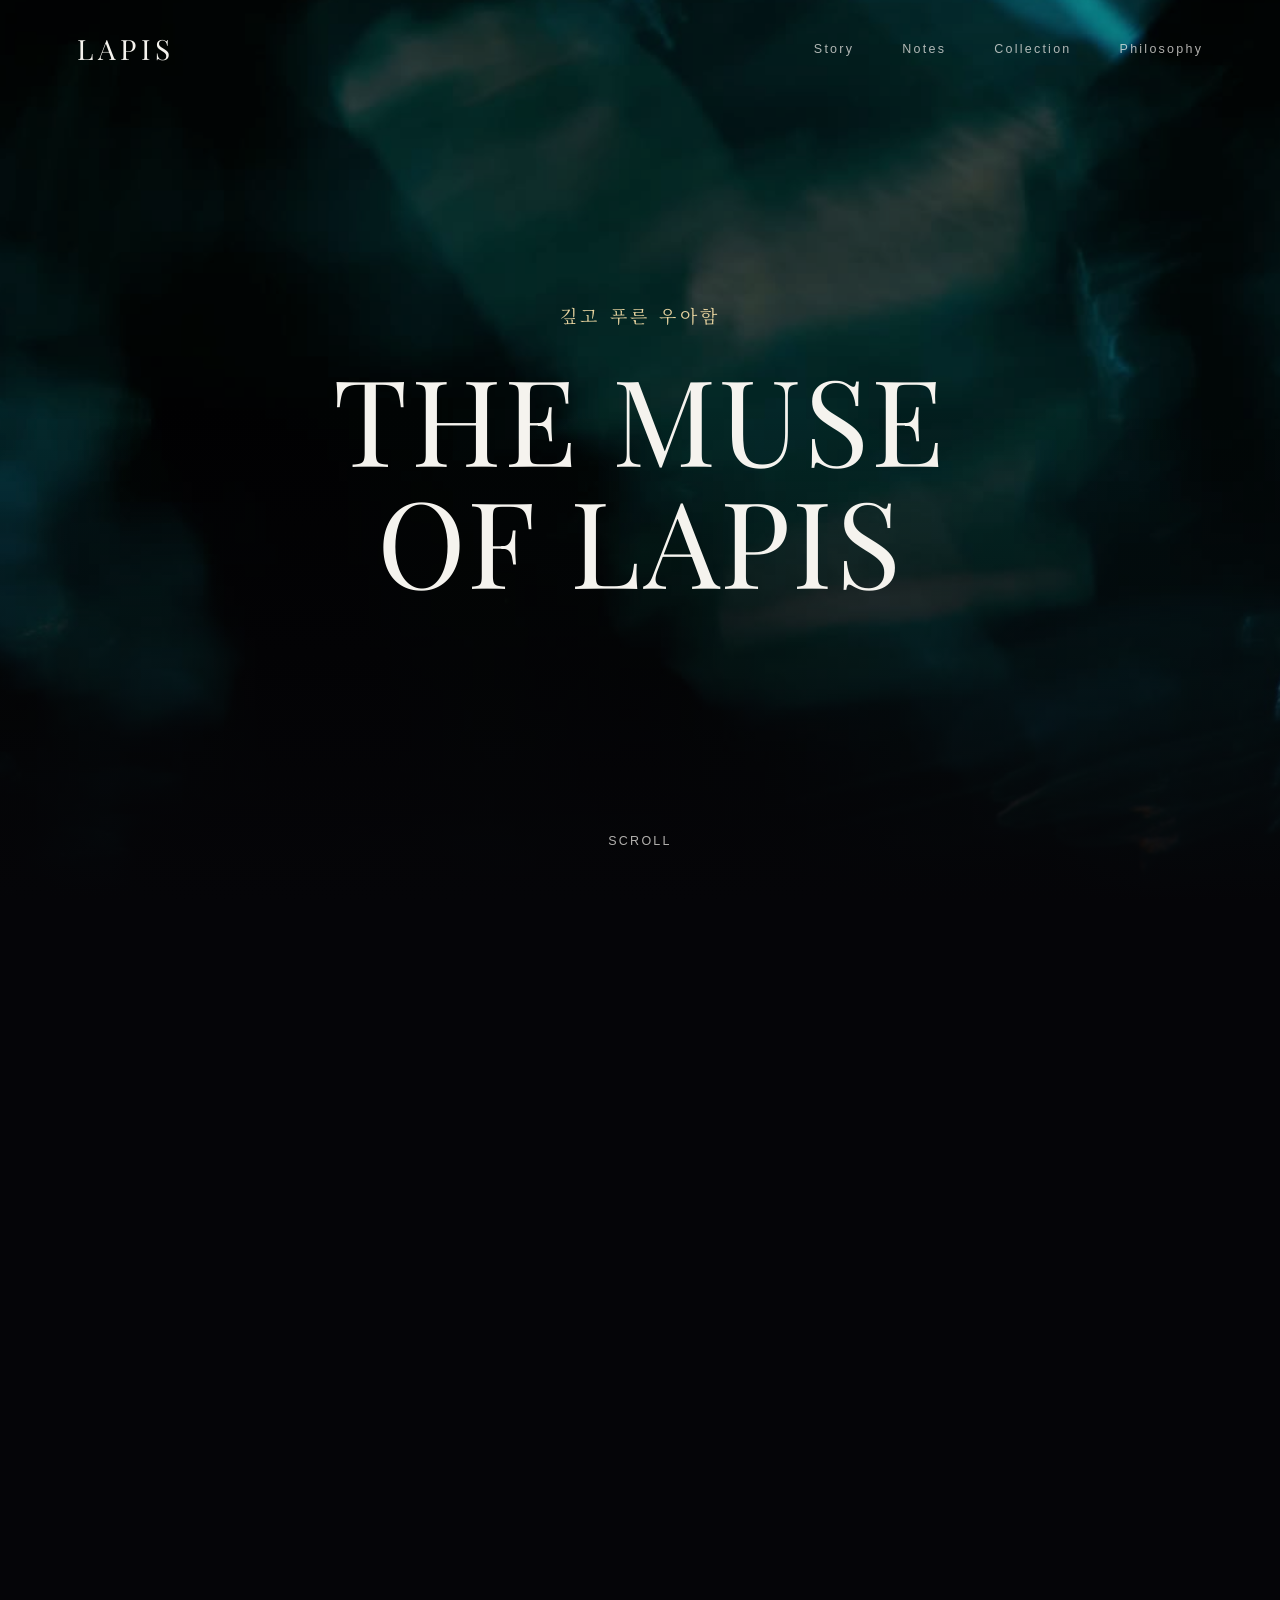
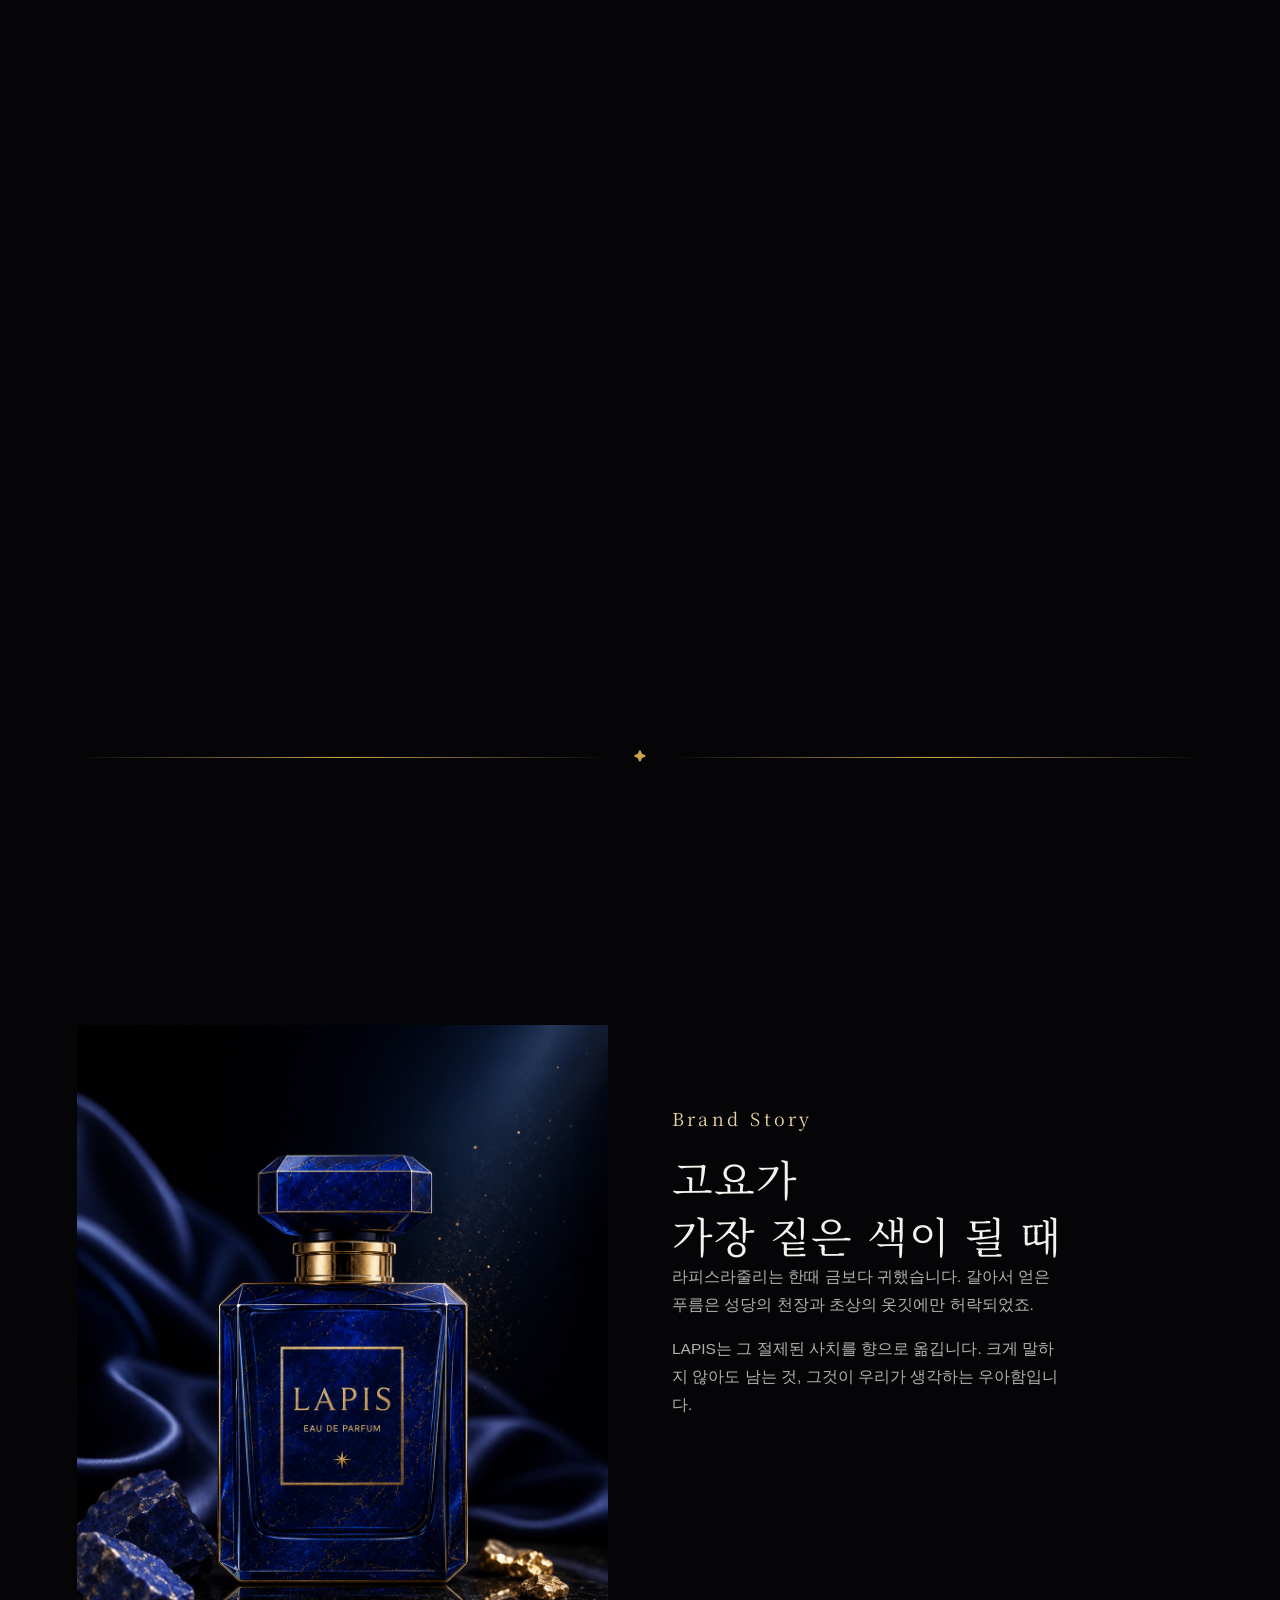
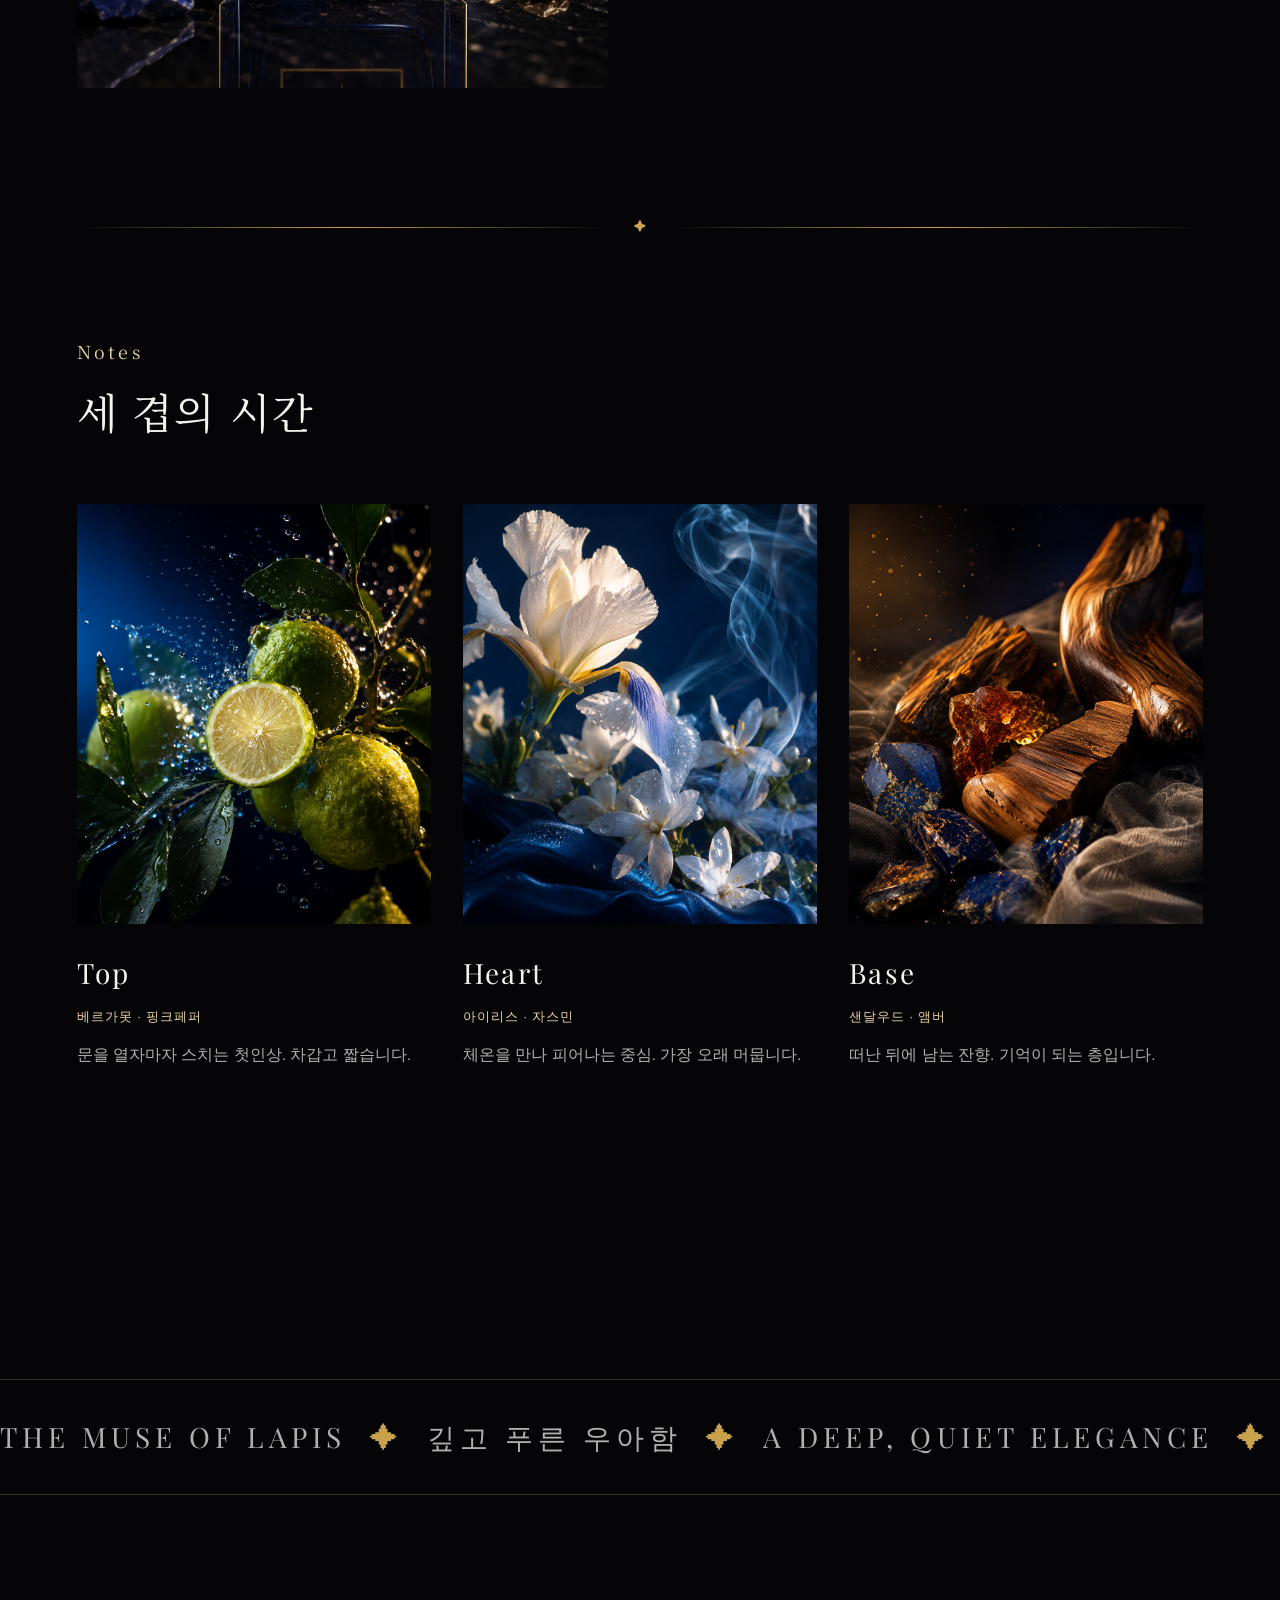
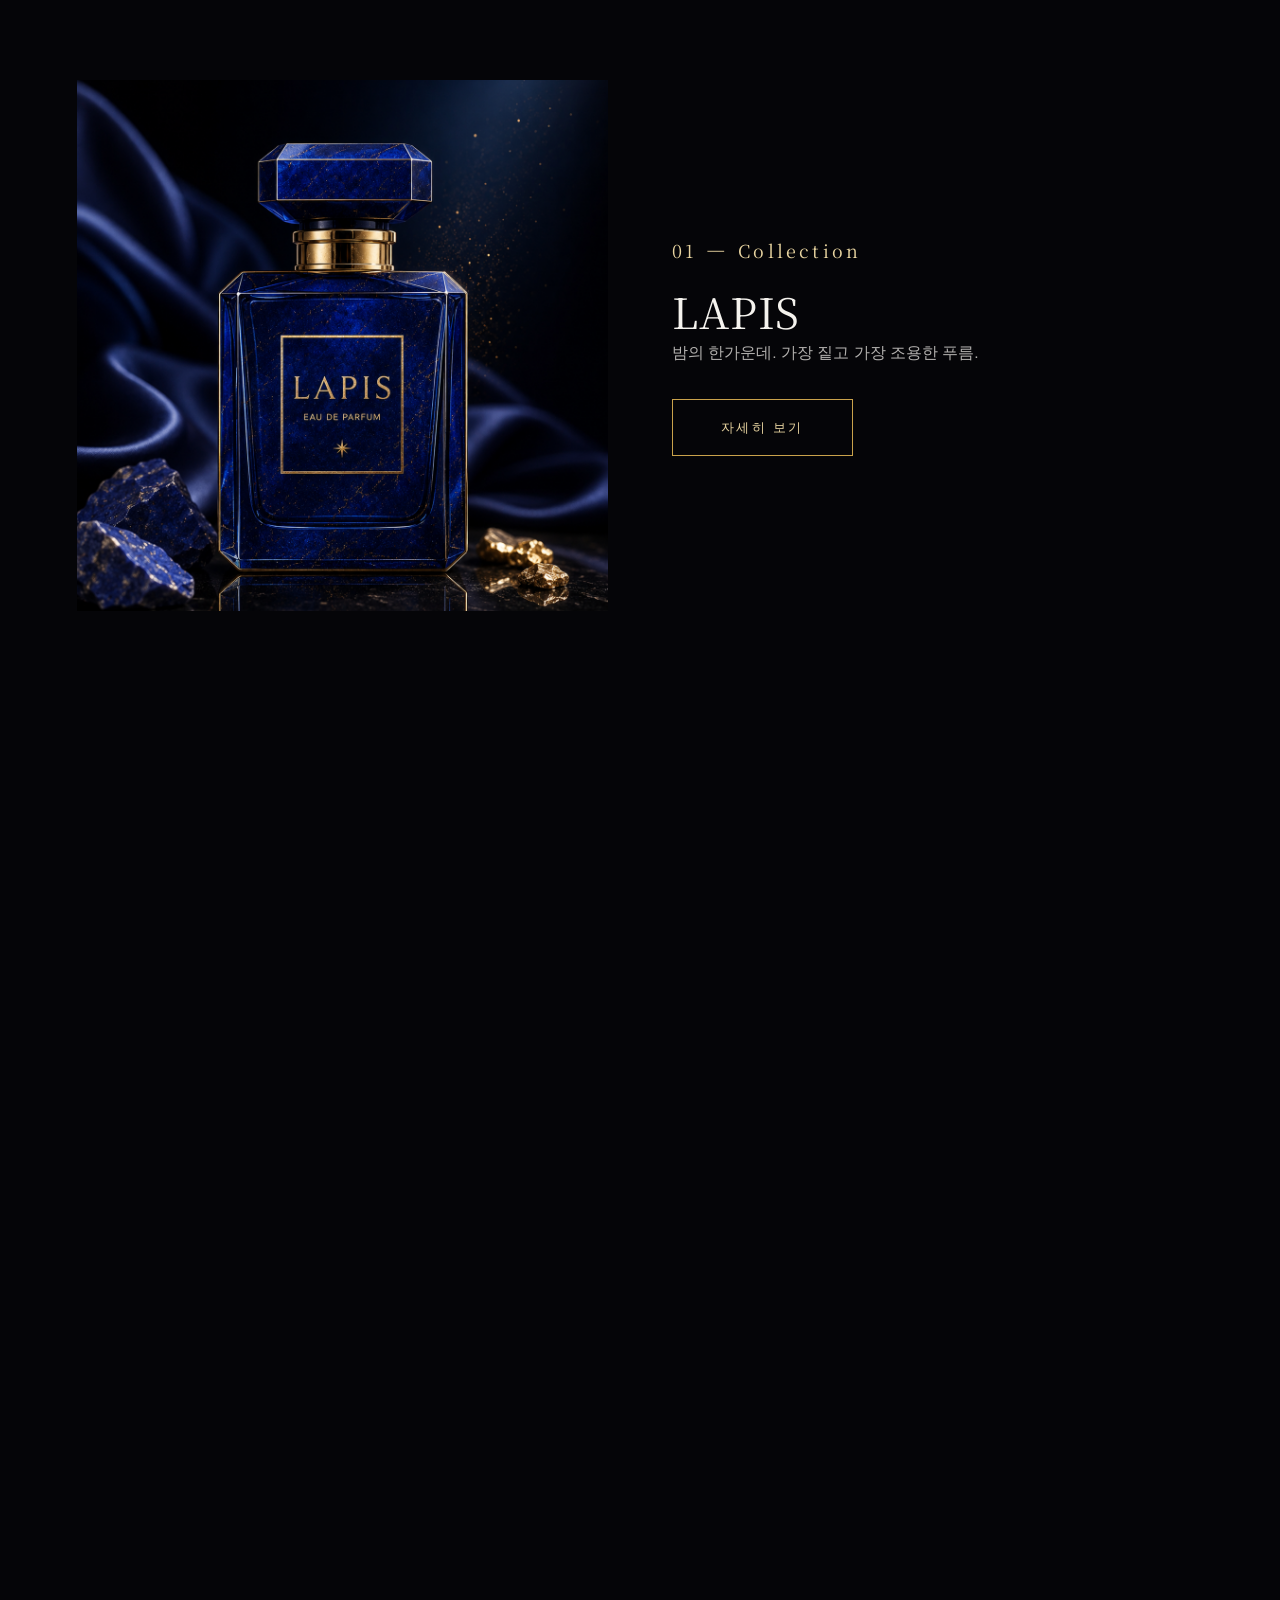
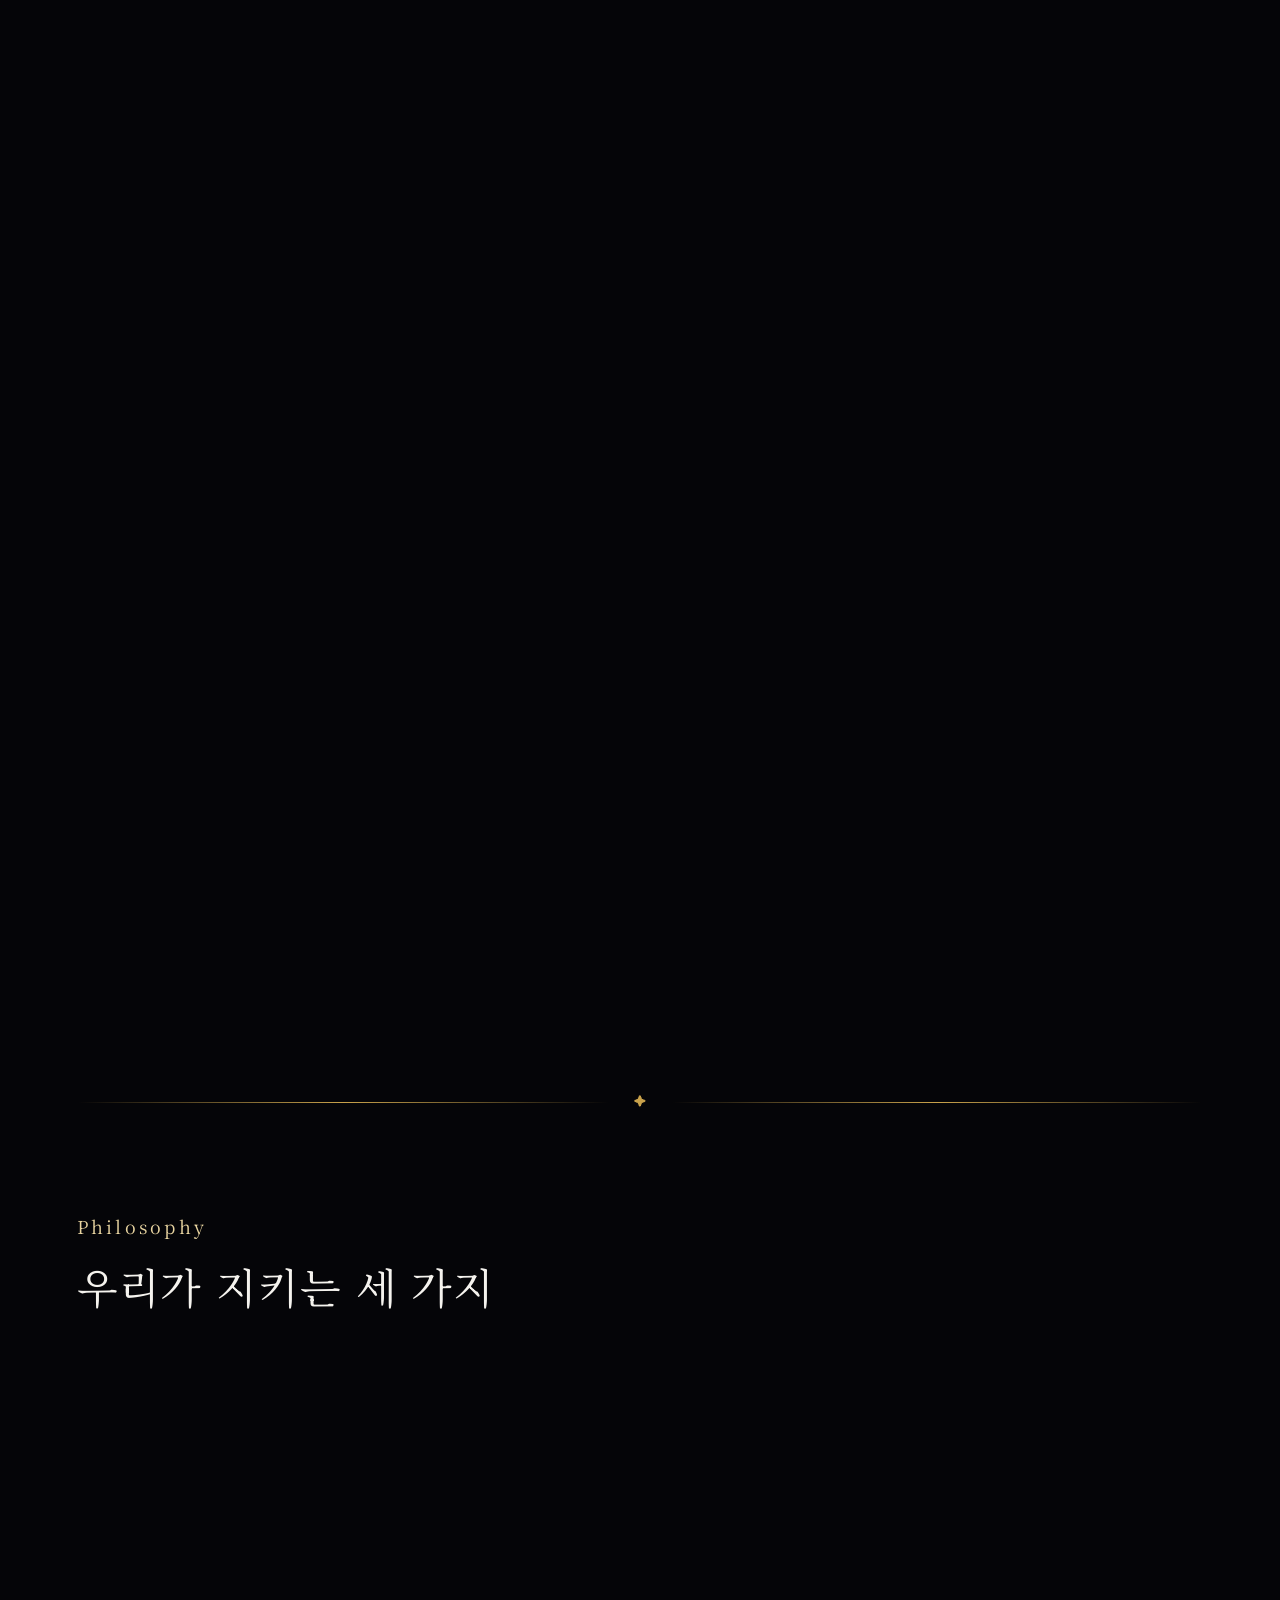
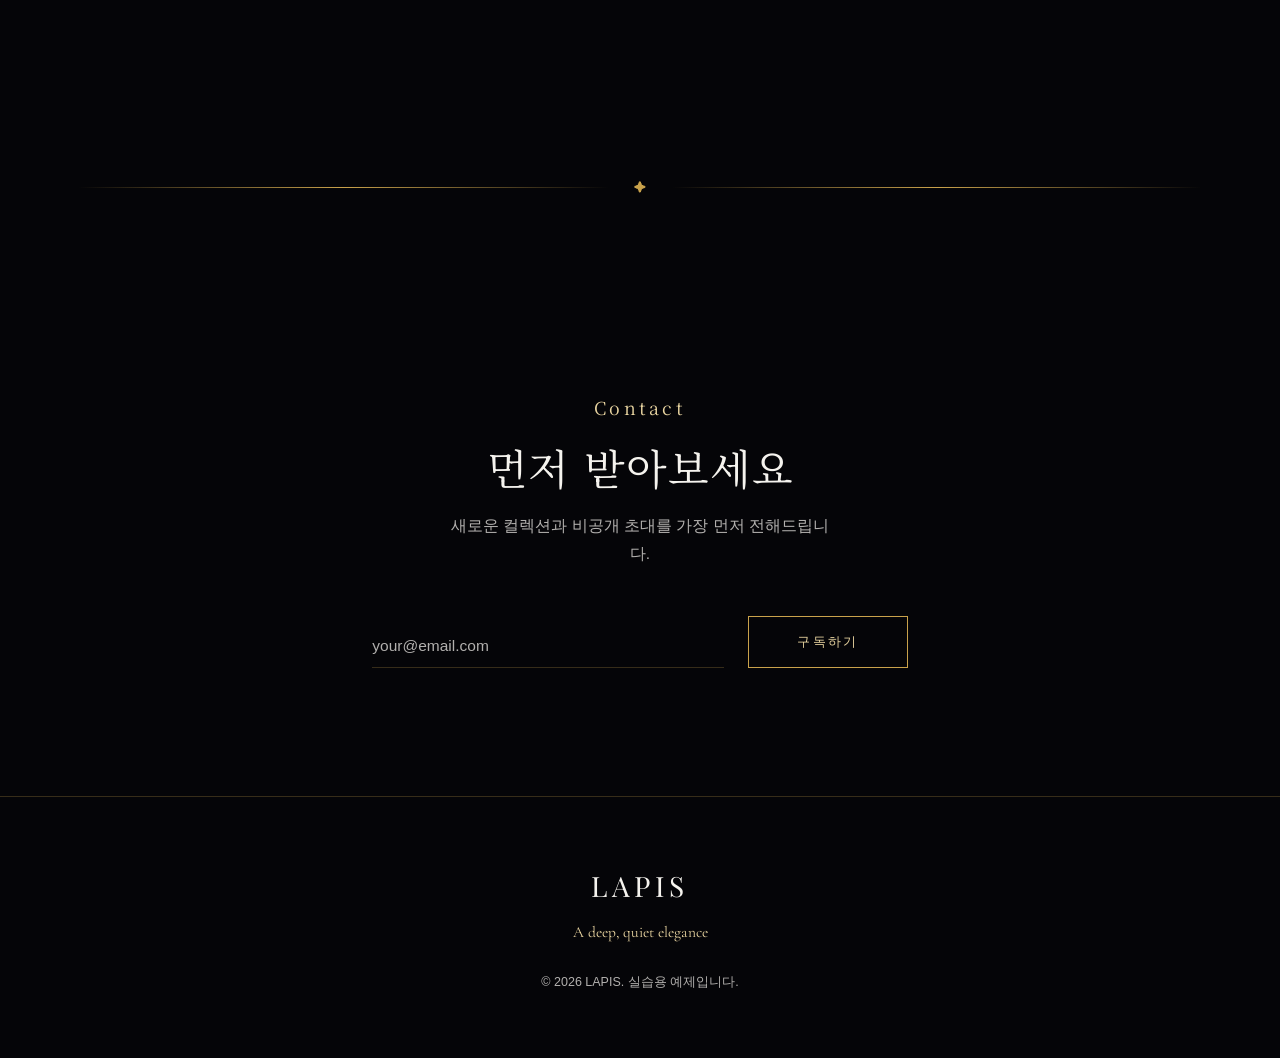
<file: week3-hero/index.html>
<!doctype html>
<html lang="ko">
<head>
<meta charset="utf-8">
<meta name="viewport" content="width=device-width, initial-scale=1">
<title>LAPIS — The Muse of Lapis</title>
<meta name="description" content="깊고 푸른 우아함. LAPIS는 조용한 럭셔리를 향으로 옮깁니다.">

<link rel="preconnect" href="https://fonts.googleapis.com">
<link rel="preconnect" href="https://fonts.gstatic.com" crossorigin>
<link rel="stylesheet" href="https://fonts.googleapis.com/css2?family=Cormorant+Garamond:wght@300;400&family=Playfair+Display:wght@400;500&family=Noto+Serif+KR:wght@300;400&display=swap">
<link rel="stylesheet" href="style.css">
</head>
<body>

<a class="skip" href="#hero">본문으로 건너뛰기</a>

<!-- ── Nav ─────────────────────────────────────────────
     투명 → 스크롤하면 solid. 820px 아래에서는 메뉴가 접힌다. -->
<header class="nav" id="nav">
  <a class="nav__mark" href="#hero">LAPIS</a>
  <nav class="nav__links" aria-label="주요 메뉴">
    <a href="#story">Story</a>
    <a href="#notes">Notes</a>
    <a href="#collection">Collection</a>
    <a href="#philosophy">Philosophy</a>
  </nav>
  <button class="nav__toggle" type="button" aria-expanded="false" aria-controls="nav-links">
    <span class="sr-only">메뉴 열기</span>
    <span class="nav__bar" aria-hidden="true"></span>
    <span class="nav__bar" aria-hidden="true"></span>
  </button>
</header>

<main>

<!-- ── Hero ────────────────────────────────────────────
     1784 방식. 바깥이 250vh(=모션 타임라인), 안쪽 stage가 sticky로 고정된다.
     JS는 --progress(0→1) 하나만 넘기고, 변형은 전부 style.css가 계산한다. -->
<section class="hero" id="hero" data-scroll-progress>
  <div class="hero__stage">

    <video class="hero__video" autoplay muted loop playsinline
           poster="assets/hero-poster.jpg">
      <source src="assets/hero-loop.mp4" type="video/mp4">
    </video>

    <div class="hero__veil" aria-hidden="true"></div>
    <div class="hero__grad" aria-hidden="true"></div>

    <div class="hero__copy">
      <p class="hero__eyebrow">깊고 푸른 우아함</p>

      <!-- 1784 방식: 타이틀을 단어로 쪼개고 좌/우를 번갈아 출발점으로 준다.
           --w 는 등장 순서, --dir 는 어느 쪽에서 들어올지(-1 왼쪽 / 1 오른쪽).

           span 이 두 겹인 이유: 바깥(.word)은 스크롤에 따라 반대쪽으로 빠져나가고,
           안쪽(.word__in)은 로드 직후 들어온다. 하나의 요소에 transform 을 둘 다
           걸 수 없어서 층을 나눴다. -->
      <h1 class="hero__title">
        <span class="word" style="--w:0; --dir:-1"><span class="word__in">THE</span></span>
        <span class="word" style="--w:1; --dir:1"><span class="word__in">MUSE</span></span><br>
        <span class="word" style="--w:2; --dir:-1"><span class="word__in">OF</span></span>
        <span class="word" style="--w:3; --dir:1"><span class="word__in">LAPIS</span></span>
      </h1>
    </div>

    <div class="hero__second">
      <p class="hero__second-line">한 방울의 푸름이<br>공기의 결을 바꿉니다.</p>
    </div>

    <p class="hero__hint" aria-hidden="true">SCROLL</p>
  </div>
</section>

<div class="divider" data-reveal><span class="divider__mark">✦</span></div>

<!-- ── Brand Story — 좌우 역방향 패럴랙스 ───────────────── -->
<section class="story" id="story" data-scroll-progress>
  <div class="story__media">
    <img src="../images/lapis-bottle.png"
         alt="어둠 속에서 푸른 빛을 머금은 유리병이 홀로 놓여 있는 정적인 장면">
  </div>
  <div class="story__text">
    <p class="eyebrow">Brand Story</p>
    <h2 class="h1">고요가<br>가장 짙은 색이 될 때</h2>
    <p class="body">
      라피스라줄리는 한때 금보다 귀했습니다. 갈아서 얻은 푸름은
      성당의 천장과 초상의 옷깃에만 허락되었죠.
    </p>
    <p class="body">
      LAPIS는 그 절제된 사치를 향으로 옮깁니다. 크게 말하지 않아도
      남는 것, 그것이 우리가 생각하는 우아함입니다.
    </p>
  </div>
</section>

<div class="divider" data-reveal><span class="divider__mark">✦</span></div>

<!-- ── Notes — 3카드 스태거 등장 ─────────────────────────── -->
<section class="notes" id="notes">
  <header class="section-head" data-reveal>
    <p class="eyebrow">Notes</p>
    <h2 class="h1">세 겹의 시간</h2>
  </header>

  <ul class="notes__grid">
    <li class="note" data-reveal="scale" style="--i:0">
      <img src="../images/note-top.png"
           alt="이슬이 맺힌 새벽 시트러스 껍질에 첫 빛이 스치는 순간">
      <h3 class="h2">Top</h3>
      <p class="note__names">베르가못 · 핑크페퍼</p>
      <p class="body">문을 열자마자 스치는 첫인상. 차갑고 짧습니다.</p>
    </li>
    <li class="note" data-reveal="scale" style="--i:1">
      <img src="../images/note-heart.png"
           alt="푸른 그늘 아래 천천히 벌어지는 아이리스 꽃잎의 부드러운 결">
      <h3 class="h2">Heart</h3>
      <p class="note__names">아이리스 · 자스민</p>
      <p class="body">체온을 만나 피어나는 중심. 가장 오래 머뭅니다.</p>
    </li>
    <li class="note" data-reveal="scale" style="--i:2">
      <img src="../images/note-base.png"
           alt="오래된 나무와 앰버가 어둠 속에서 낮게 가라앉아 있는 깊은 질감">
      <h3 class="h2">Base</h3>
      <p class="note__names">샌달우드 · 앰버</p>
      <p class="body">떠난 뒤에 남는 잔향. 기억이 되는 층입니다.</p>
    </li>
  </ul>
</section>

<div class="divider" data-reveal><span class="divider__mark">✦</span></div>

<!-- ── Rolling text — 코드잇식 앰비언트 루프 ──────────────
     등장하고 멈추는 게 아니라 계속 흐른다. 트랙을 두 벌 붙여
     -50% 까지 밀면 이음새 없이 무한 반복된다. -->
<div class="marquee" aria-hidden="true">
  <div class="marquee__track">
    <span class="marquee__set">
      THE MUSE OF LAPIS <i>✦</i> 깊고 푸른 우아함 <i>✦</i> A DEEP, QUIET ELEGANCE <i>✦</i>
    </span>
    <span class="marquee__set">
      THE MUSE OF LAPIS <i>✦</i> 깊고 푸른 우아함 <i>✦</i> A DEEP, QUIET ELEGANCE <i>✦</i>
    </span>
  </div>
</div>

<!-- ── Collection — 가로 핀 스크롤 (임팩트 구간) ──────────
     세로 스크롤이 가로 이동으로 바뀐다. 300vh 동안 트랙이 -100vw 이동. -->
<section class="collection" id="collection" data-scroll-progress>
  <div class="collection__stage">
    <div class="collection__track">

      <article class="line">
        <div class="line__media">
          <img src="../images/collection-lapis.png"
               alt="짙은 남색 유리에 금빛 각인이 스민 병이 어둠 위에 떠 있는 모습">
        </div>
        <div class="line__text">
          <p class="eyebrow">01 — Collection</p>
          <h2 class="h1">LAPIS</h2>
          <p class="body">밤의 한가운데. 가장 짙고 가장 조용한 푸름.</p>
          <a class="btn" href="#newsletter">자세히 보기</a>
        </div>
      </article>

      <article class="line">
        <div class="line__media">
          <img src="../images/collection-luna.png"
               alt="여명이 번지는 하늘 아래 푸른 장미에 둘러싸여, 드레스 자락을 펼친 크리스탈 보틀이 별빛 같은 분무를 흩뿌리는 순간">
        </div>
        <div class="line__text">
          <p class="eyebrow">02 — Collection</p>
          <h2 class="h1">LUNA</h2>
          <p class="body">새벽으로 기우는 빛. 같은 푸름의 옅은 쪽.</p>
          <a class="btn" href="#newsletter">자세히 보기</a>
        </div>
      </article>

    </div>
  </div>
</section>

<div class="divider" data-reveal><span class="divider__mark">✦</span></div>

<!-- ── Philosophy — 마스크 리빌 (아래에서 위로 열림) ──────── -->
<section class="phil" id="philosophy">
  <header class="section-head" data-reveal>
    <p class="eyebrow">Philosophy</p>
    <h2 class="h1">우리가 지키는 세 가지</h2>
  </header>

  <div class="phil__grid">
    <div class="phil__item" data-reveal style="--i:0">
      <p class="phil__num">01</p>
      <h3 class="h2">덜어내기</h3>
      <p class="body">더할 것이 없을 때가 아니라, 뺄 것이 없을 때 완성됩니다.</p>
    </div>
    <div class="phil__item" data-reveal style="--i:1">
      <p class="phil__num">02</p>
      <h3 class="h2">기다리기</h3>
      <p class="body">향은 시간을 이기지 못합니다. 그래서 시간을 설계합니다.</p>
    </div>
    <div class="phil__item" data-reveal style="--i:2">
      <p class="phil__num">03</p>
      <h3 class="h2">남기기</h3>
      <p class="body">기억되는 향은 크게 말한 적이 없습니다.</p>
    </div>
  </div>
</section>

<div class="divider" data-reveal><span class="divider__mark">✦</span></div>

<!-- ── Newsletter ──────────────────────────────────────── -->
<section class="news" id="newsletter" data-reveal>
  <p class="eyebrow">Contact</p>
  <h2 class="h1">먼저 받아보세요</h2>
  <p class="body news__lead">새로운 컬렉션과 비공개 초대를 가장 먼저 전해드립니다.</p>

  <form class="news__form" novalidate>
    <div class="field">
      <label class="sr-only" for="email">이메일 주소</label>
      <input id="email" name="email" type="email" placeholder="your@email.com" required>
      <span class="field__line" aria-hidden="true"></span>
    </div>
    <button class="btn" type="submit">구독하기</button>
  </form>
</section>

</main>

<footer class="foot">
  <p class="foot__mark">LAPIS</p>
  <p class="foot__note">A deep, quiet elegance</p>
  <p class="foot__copy">© 2026 LAPIS. 실습용 예제입니다.</p>
</footer>

<!-- OS 가 애니메이션을 끈 상태일 때만 나타난다 -->
<div class="motion-bar">
  <span>이 PC 는 애니메이션이 꺼져 있어 모션이 재생되지 않습니다.</span>
  <button type="button" id="motion-on">모션 켜서 보기</button>
</div>

<script src="motion.js"></script>
</body>
</html>
</file>
<file: week3-hero/style.css>
/* ─────────────────────────────────────────────────────────────
   LAPIS — Week 3 실습
   색·간격·타이포·이징은 전부 저장소 루트 tokens.css 에서만 온다.
   여기서 hex 색이나 px 글자크기를 새로 만들지 않는다. (CLAUDE.md 하드룰 1)
   ───────────────────────────────────────────────────────────── */
@import url("../tokens.css");

*, *::before, *::after { box-sizing: border-box; }

body {
  margin: 0;
  background: var(--bg-primary);
  color: var(--text-primary);
  font-family: var(--font-sans-kr);
  font-size: var(--text-body);
  line-height: 1.8;
  -webkit-font-smoothing: antialiased;
}

img, video { display: block; max-width: 100%; }
h1, h2, h3, p, figure { margin: 0; }
ul { margin: 0; padding: 0; list-style: none; }
a { color: inherit; text-decoration: none; }

:focus-visible { outline: 2px solid var(--state-focus-ring); outline-offset: 3px; }

.sr-only {
  position: absolute; width: 1px; height: 1px;
  padding: 0; margin: -1px; overflow: hidden;
  clip-path: inset(50%); white-space: nowrap;
}
.skip {
  position: absolute; left: var(--space-4); top: calc(var(--space-4) * -4);
  z-index: 100; padding: var(--space-3) var(--space-5);
  background: var(--bg-inverse); color: var(--text-inverse);
  transition: top var(--duration-fast) var(--ease-out);
}
.skip:focus { top: var(--space-4); }

/* ── 공통 타이포 ───────────────────────────────────────── */
.eyebrow {
  font-family: var(--font-serif-kr);
  font-size: var(--text-eyebrow);
  letter-spacing: var(--tracking-wide);
  color: var(--text-accent);
  margin-bottom: var(--space-4);
}
.h1 {
  font-family: var(--font-serif-kr);
  font-size: var(--text-h1);
  font-weight: 400;
  line-height: 1.35;
  letter-spacing: var(--tracking-tight);
}
.h2 {
  font-family: var(--font-serif-en);
  font-size: var(--text-h2);
  font-weight: 400;
  letter-spacing: var(--tracking-base);
}
.body { color: var(--text-secondary); max-width: 46ch; }
.body + .body { margin-top: var(--space-4); }

/* 아웃라인 CTA — 호버 시 반전. 처음부터 채워진 버튼은 쓰지 않는다. (하드룰 5) */
.btn {
  display: inline-block;
  margin-top: var(--space-6);
  padding: var(--space-4) var(--space-7);
  border: 1px solid var(--border-active);
  color: var(--text-accent);
  font-size: var(--text-button);
  letter-spacing: var(--tracking-button);
  background: transparent;
  cursor: pointer;
  transition: background var(--duration-base) var(--ease-out),
              color var(--duration-base) var(--ease-out);
}
.btn:hover, .btn:focus-visible {
  background: var(--bg-inverse);
  color: var(--text-inverse);
}

/* ── Nav ──────────────────────────────────────────────── */
.nav {
  position: fixed; inset: 0 0 auto 0; z-index: 50;
  display: flex; align-items: center; justify-content: space-between;
  padding: var(--space-5) var(--margin-desktop);
  transition: background var(--duration-base) var(--ease-out),
              padding var(--duration-base) var(--ease-out);
}
.nav.is-solid {
  background: var(--bg-secondary);
  padding-block: var(--space-3);
  border-bottom: 1px solid var(--border-hairline);
}
.nav__mark {
  font-family: var(--font-serif-en);
  font-size: var(--text-h2);
  letter-spacing: var(--tracking-wide);
}
.nav__links { display: flex; gap: var(--space-7); }
.nav__links a {
  font-size: var(--text-caption);
  letter-spacing: var(--tracking-wide);
  color: var(--text-secondary);
  transition: color var(--duration-fast) var(--ease-out);
}
.nav__links a:hover { color: var(--text-accent); }

.nav__toggle {
  display: none;
  flex-direction: column; gap: var(--space-1);
  padding: var(--space-2);
  background: none; border: 0; cursor: pointer;
}
.nav__bar { width: var(--icon-md); height: var(--icon-stroke); background: var(--text-primary); }

/* ── Hero ─────────────────────────────────────────────────
   .hero 의 높이가 곧 모션 길이다. --progress 는 motion.js 가 매 프레임 넣는다.
   --p 를 --motion-scroll 로 곱해두면 reduced-motion 에서 0으로 얼어붙는다. */
.hero {
  position: relative;
  height: 250vh;

  --p:  calc(var(--progress, 0) * var(--motion-scroll, 1));
  /* 구간을 셋으로 쪼개 서로 다른 박자를 준다 */
  --pA: clamp(0, calc(var(--p) / 0.45), 1);              /* 0.00 → 0.45  자간 확장 */
  --pB: clamp(0, calc((var(--p) - 0.35) / 0.35), 1);     /* 0.35 → 0.70  타이틀 퇴장 */
  --pC: clamp(0, calc((var(--p) - 0.68) / 0.32), 1);     /* 0.68 → 1.00  두 번째 카피 */
}
.hero__stage {
  position: sticky; top: 0;
  height: 100vh; overflow: hidden;
  display: grid; place-items: center;
}
.hero__video {
  position: absolute; inset: 0;
  width: 100%; height: 100%; object-fit: cover;
  transform: scale(calc(1.04 + var(--p) * 0.1));
}
.hero__veil {
  position: absolute; inset: 0;
  background: var(--bg-primary);
  opacity: calc(0.34 + var(--pA) * 0.42);
}
.hero__grad {
  position: absolute; inset: 0;
  background: linear-gradient(to bottom, transparent 45%, var(--bg-primary));
}

.hero__copy {
  position: relative; text-align: center;
  padding-inline: var(--margin-mobile);
  opacity: calc(1 - var(--pB));
  transform: scale(calc(1 + var(--pB) * 0.16));
}
.hero__eyebrow {
  font-family: var(--font-serif-kr);
  font-size: var(--text-eyebrow);
  color: var(--text-accent);
  margin-bottom: var(--space-5);
  letter-spacing: calc(var(--tracking-wide) + var(--pA) * 0.10em);
}
.hero__title {
  font-family: var(--font-serif-en);
  font-size: var(--text-display);
  font-weight: 400; line-height: 1.02;
  letter-spacing: calc(var(--tracking-tight) + var(--pA) * 0.12em);
}

/* 단어별 등장·퇴장 — 좌/우를 번갈아 출발점으로 잡고, 스크롤하면
   들어온 쪽의 **반대편으로 빠져나간다**. 1784 의 c/d 키프레임이
   -100% 에서 들어와 +100% 로 나가는 걸 그대로 옮긴 것.
   들어오기만 하는 것과 통과하는 것은 체감이 꽤 다르다. */

/* 바깥 층 — 스크롤이 만드는 퇴장. --w 가 클수록 조금 더 멀리 나가
   단어들이 한 줄로 붙어 움직이지 않는다. */
.hero__title .word {
  display: inline-block;
  transform: translateX(calc(
    var(--dir, 1) * -40vw * var(--pB) * (1 + var(--w, 0) * 0.12)
  ));
}

/* 안쪽 층 — 로드 직후의 진입 */
.hero__title .word__in {
  display: inline-block;
  opacity: 0;
  transform: translateX(calc(var(--dir, 1) * 28vw));
  animation: word-in var(--duration-cinematic) var(--ease-out) forwards;
  animation-delay: calc(var(--w, 0) * 130ms);
}
@keyframes word-in {
  to { opacity: 1; transform: translateX(0); }
}

.hero__second {
  position: absolute; left: 0; right: 0;
  text-align: center;
  padding-inline: var(--margin-mobile);
  opacity: var(--pC);
  transform: translateY(calc((1 - var(--pC)) * var(--space-6)));
}
.hero__second-line {
  font-family: var(--font-serif-kr);
  font-size: var(--text-h1);
  line-height: 1.6;
  letter-spacing: var(--tracking-base);
}

.hero__hint {
  position: absolute; bottom: var(--space-7);
  font-size: var(--text-caption);
  letter-spacing: var(--tracking-wide);
  color: var(--text-secondary);
  opacity: calc(1 - var(--pA));
}

/* ── Divider — 라인이 좌우로 그려진다 ──────────────────── */
.divider {
  display: flex; align-items: center; gap: var(--space-5);
  padding: var(--space-9) var(--margin-desktop);
}
.divider::before, .divider::after {
  content: ""; flex: 1; height: 1px;
  background: linear-gradient(to right, transparent, var(--border-active), transparent);
  transform: scaleX(0);
  transition: transform var(--duration-cinematic) var(--ease-out);
}
.divider.is-visible::before, .divider.is-visible::after { transform: scaleX(1); }
.divider__mark { color: var(--gold); font-size: var(--text-caption); }

/* ── 앰비언트 루프 ────────────────────────────────────────
   코드잇과 우리 사이의 진짜 차이는 리빌 종류가 아니라 이것이었다.
   등장하고 멈추면 화면이 죽는다. 아주 느리게 계속 움직이는 층을 깔아둔다.
   LAPIS 는 조용한 럭셔리라 진폭을 작게 잡는 것이 핵심.
   (전부 transform/opacity 라 레이아웃을 다시 계산하지 않는다) */

.hero__grad    { animation: breathe 14s var(--ease-in-out) infinite alternate; }
.divider__mark { animation: pulse 6s var(--ease-in-out) infinite alternate; }

@keyframes breathe { to { opacity: 0.8; } }
@keyframes pulse   { to { opacity: 0.4; } }

/* 롤링 텍스트 — 트랙에 같은 세트를 두 벌 넣고 -50% 까지 밀면
   이음새 없이 무한히 흐른다. */
.marquee {
  overflow: hidden;
  padding: var(--space-6) 0;
  border-block: 1px solid var(--border-hairline);
}
.marquee__track {
  display: flex; width: max-content;
  animation: roll 38s linear infinite;
}
.marquee__set {
  display: inline-flex; align-items: center; gap: var(--space-5);
  padding-right: var(--space-5);
  font-family: var(--font-serif-en);
  font-size: var(--text-h2);
  letter-spacing: var(--tracking-wide);
  color: var(--text-secondary);
  white-space: nowrap;
}
.marquee__set i { color: var(--gold); font-style: normal; }

@keyframes roll { to { transform: translateX(-50%); } }

/* ── 공통 리빌 (IntersectionObserver 가 .is-visible 을 붙인다) ── */
[data-reveal] {
  opacity: 0;
  transform: translateY(var(--space-6));
  transition: opacity var(--duration-slow) var(--ease-out),
              transform var(--duration-slow) var(--ease-out);
  transition-delay: calc(var(--i, 0) * var(--duration-fast) * 0.6);
}
[data-reveal].is-visible { opacity: 1; transform: none; }

/* 리빌 변형 — 전부 같은 페이드업이면 아래로 갈수록 지루해진다.
   섹션 성격에 맞는 걸 골라 쓴다. (코드잇) */
[data-reveal="scale"]        { transform: scale(0.93); }         /* 카드류 */
[data-reveal="grow"]         { transform: scaleY(0.3);           /* 아래에서 자라남 */
                               transform-origin: bottom; }
[data-reveal="slide"]        { transform: translateX(calc(var(--dir, 1) * var(--space-9))); }
[data-reveal].is-visible     { transform: none; }

.section-head { padding: 0 var(--margin-desktop) var(--space-8); }

/* ── Brand Story — 좌우 역방향 패럴랙스 ────────────────── */
.story {
  --p: calc(var(--progress, 0) * var(--motion-scroll, 1));
  display: grid; gap: var(--space-8);
  grid-template-columns: 1fr 1fr;
  align-items: center;
  padding: var(--space-9) var(--margin-desktop);
}
/* 이미지는 느리게 올라오고, 텍스트는 반대로 내려간다 */
.story__media { transform: translateY(calc((0.5 - var(--p)) * var(--space-10))); }
.story__text  { transform: translateY(calc((var(--p) - 0.5) * var(--space-8))); }

/* ── Notes — 3카드 스태거 ─────────────────────────────── */
.notes { padding-bottom: var(--space-9); }

/* ── Notes — 대면 펼쳐지고, 나머지는 물러난다 ──────────────
   폭을 애니메이션하려면 grid 가 아니라 flex 여야 한다.
   grid-template-columns 는 브라우저에 따라 전환이 걸리지 않지만
   flex-grow 는 어디서나 애니메이션되는 숫자 속성이다.
   min-width:0 이 없으면 이미지가 카드를 밀어 줄어들지 않는다. */
.notes__grid {
  display: flex; gap: var(--space-6);
  padding-inline: var(--margin-desktop);
  align-items: flex-start;
}
.note {
  flex: 1 1 0; min-width: 0;
  transition: flex-grow var(--duration-slow) var(--ease-out),
              opacity var(--duration-base) var(--ease-out),
              filter var(--duration-base) var(--ease-out);
}

/* 1단계 — 격자 위에 마우스가 올라오면 전원 물러선다 */
.notes__grid:hover .note {
  flex-grow: 0.5;
  opacity: 0.28;
  filter: saturate(0.4);
}
/* 2단계 — 그중 대고 있는 하나만 앞으로 나온다.
   앞 규칙과 명시도가 같으므로 반드시 뒤에 와야 이긴다. */
.notes__grid .note:hover {
  flex-grow: 3.4;
  opacity: 1;
  filter: none;
}

.note img {
  width: 100%; height: 420px; object-fit: cover;
  margin-bottom: var(--space-5);
  transition: height var(--duration-slow) var(--ease-out);
}
/* 카드가 넓어지면 object-fit:cover 가 가로를 더 보여주고,
   높이까지 자라면서 완전히 다른 사진처럼 열린다. */
.notes__grid .note:hover img { height: 560px; }

/* 펼쳐진 카드에서만 설명이 길게 열린다 */
.note .body {
  max-height: 3.6em; overflow: hidden;
  transition: max-height var(--duration-slow) var(--ease-out);
}
.notes__grid .note:hover .body { max-height: 12em; }
.note__names {
  color: var(--text-accent);
  font-size: var(--text-caption);
  letter-spacing: var(--tracking-base);
  margin: var(--space-2) 0 var(--space-3);
}

/* ── Collection — 가로 핀 스크롤 ───────────────────────── */
.collection {
  --p: calc(var(--progress, 0) * var(--motion-scroll, 1));
  height: 300vh;
}
.collection__stage {
  position: sticky; top: 0;
  height: 100vh; overflow: hidden;
  display: flex; align-items: center;
}
.collection__track {
  display: flex; width: 200vw;
  transform: translateX(calc(var(--p) * -100vw));
}
.line {
  width: 100vw; flex-shrink: 0;
  display: grid; grid-template-columns: 1fr 1fr;
  gap: var(--space-8); align-items: center;
  padding-inline: var(--margin-desktop);
}
.line__media img { width: 100%; aspect-ratio: 1 / 1; object-fit: cover; }

/* ── Philosophy — 마스크 리빌 ──────────────────────────── */
.phil { padding-bottom: var(--space-9); }
.phil__grid {
  display: grid; gap: var(--space-7);
  grid-template-columns: repeat(3, 1fr);
  padding-inline: var(--margin-desktop);
}
.phil__item[data-reveal] {
  clip-path: inset(0 0 100% 0);
  transform: none;
  transition: clip-path var(--duration-cinematic) var(--ease-out),
              opacity var(--duration-slow) var(--ease-out);
  transition-delay: calc(var(--i, 0) * var(--duration-fast) * 0.8);
}
.phil__item[data-reveal].is-visible { clip-path: inset(0 0 0 0); }
.phil__num {
  font-family: var(--font-script-en);
  font-size: var(--text-h1);
  color: var(--text-accent);
  margin-bottom: var(--space-3);
}
.phil__item .h2 { margin-bottom: var(--space-3); }

/* ── Newsletter ───────────────────────────────────────── */
.news {
  text-align: center;
  padding: var(--space-9) var(--margin-desktop) var(--space-10);
}
.news__lead { margin: var(--space-4) auto 0; }
.news__form {
  display: flex; gap: var(--space-5);
  justify-content: center; align-items: flex-end;
  flex-wrap: wrap;
  margin-top: var(--space-7);
}
.field { position: relative; }
.field input {
  width: 22rem; max-width: 100%;
  padding: var(--space-3) 0;
  background: transparent; border: 0;
  border-bottom: 1px solid var(--border-hairline);
  color: var(--text-primary);
  font-family: inherit; font-size: var(--text-body);
}
.field input::placeholder { color: var(--text-secondary); }
.field input:focus { outline: none; }
.field__line {
  position: absolute; left: 0; right: 0; bottom: 0;
  height: 1px; background: var(--border-active);
  transform: scaleX(0); transform-origin: left;
  transition: transform var(--duration-base) var(--ease-out);
}
.field input:focus ~ .field__line { transform: scaleX(1); }
.news__form .btn { margin-top: 0; }

/* ── Footer ───────────────────────────────────────────── */
.foot {
  text-align: center;
  padding: var(--space-8) var(--margin-desktop);
  border-top: 1px solid var(--border-hairline);
}
.foot__mark {
  font-family: var(--font-serif-en);
  font-size: var(--text-h2);
  letter-spacing: var(--tracking-wide);
}
.foot__note {
  font-family: var(--font-script-en);
  color: var(--text-accent);
  margin: var(--space-2) 0 var(--space-5);
}
.foot__copy { font-size: var(--text-caption); color: var(--text-secondary); }

/* ── 반응형 ───────────────────────────────────────────── */
@media (max-width: 820px) {
  .nav { padding-inline: var(--margin-mobile); }
  .nav__links {
    position: absolute; inset: 100% 0 auto 0;
    flex-direction: column; gap: var(--space-5);
    padding: var(--space-6) var(--margin-mobile);
    background: var(--bg-secondary);
    display: none;
  }
  .nav__links.is-open { display: flex; }
  .nav__toggle { display: flex; }

  .story, .phil__grid, .line { grid-template-columns: 1fr; }

  /* 손가락에는 호버가 없다. 좁은 화면에서는 펼침을 끄고 세로로 쌓는다. */
  .notes__grid { flex-direction: column; }
  .notes__grid:hover .note,
  .notes__grid .note:hover {
    flex-grow: 1; opacity: 1; filter: none;
  }
  .notes__grid .note:hover img { height: 420px; }
  .note .body, .notes__grid .note:hover .body { max-height: none; }
  .story { padding-inline: var(--margin-mobile); }
  .notes__grid, .phil__grid, .line, .section-head { padding-inline: var(--margin-mobile); }
  .divider { padding-inline: var(--margin-mobile); }
  .story__media, .story__text { transform: none; }

  /* 좁은 화면에서 가로 핀은 답답하다 — 세로로 편다 */
  .collection { height: auto; }
  .collection__stage { position: static; height: auto; display: block; }
  .collection__track { width: 100%; flex-direction: column; transform: none; }
  .line { width: 100%; padding-block: var(--space-8); }
}

/* ── prefers-reduced-motion ──────────────────────────────
   --motion-scroll 이 0이 되어 변형은 멈추지만, 높이/sticky 는 CSS 가 직접 걷어내야
   빈 스크롤 구간이 남지 않는다. (tokens.css 주석 참고) */
/* 아래 규칙은 전부 :root:not([data-motion="force"]) 로 잠가둔다.
   기본값은 언제나 OS 설정을 따르고, 사람이 명시적으로 켤 때만 풀린다.
   (실습·발표 중에 정작 모션을 못 보여주는 상황을 막기 위한 장치) */
@media (prefers-reduced-motion: reduce) {
  /* stage 가 static 이 되면 절대배치된 .hero__video 의 기준이 stage(overflow:hidden)
     에서 .hero 로 옮겨간다. 그대로 두면 scale(1.04) 가 잘리지 않고 가로로 넘친다. */
  :root:not([data-motion="force"]) .hero { height: auto; overflow: hidden; }
  :root:not([data-motion="force"]) .hero__stage {
    position: static;
    height: 100vh;
    display: flex;
    flex-direction: column;
    align-items: center;
    justify-content: center;
  }
  :root:not([data-motion="force"]) .hero__video { transform: none; }
  :root:not([data-motion="force"]) .hero__second {
    position: static; opacity: 1; transform: none; margin-top: var(--space-6);
  }
  :root:not([data-motion="force"]) .hero__copy { opacity: 1; transform: none; }

  :root:not([data-motion="force"]) .collection { height: auto; }
  :root:not([data-motion="force"]) .collection__stage {
    position: static; height: auto; display: block;
  }
  :root:not([data-motion="force"]) .collection__track {
    width: 100%; flex-direction: column; transform: none;
  }
  :root:not([data-motion="force"]) .line { width: 100%; padding-block: var(--space-8); }

  :root:not([data-motion="force"]) .story__media,
  :root:not([data-motion="force"]) .story__text { transform: none; }

  :root:not([data-motion="force"]) [data-reveal],
  :root:not([data-motion="force"]) .phil__item[data-reveal] {
    opacity: 1; transform: none; clip-path: none; transition: none;
  }
  :root:not([data-motion="force"]) .divider::before,
  :root:not([data-motion="force"]) .divider::after {
    transform: scaleX(1); transition: none;
  }
  /* 펼침 자체를 없애지는 않는다 — 정보가 사라지면 안 되니 전부 같은 크기로 둔다 */
  :root:not([data-motion="force"]) .notes__grid:hover .note,
  :root:not([data-motion="force"]) .notes__grid .note:hover {
    flex-grow: 1; opacity: 1; filter: none; transition: none;
  }
  :root:not([data-motion="force"]) .notes__grid .note:hover img { height: 420px; }
  :root:not([data-motion="force"]) .note .body,
  :root:not([data-motion="force"]) .notes__grid .note:hover .body {
    max-height: none; transition: none;
  }

  /* 앰비언트 루프는 --duration-* 토큰을 쓰지 않고 초를 직접 적었으므로
     토큰을 1ms 로 낮추는 것으로는 꺼지지 않는다. 여기서 직접 끈다.
     끄기만 하면 시작 프레임에 멈추므로 최종 상태도 같이 지정해야 한다. */
  :root:not([data-motion="force"]) .hero__grad,
  :root:not([data-motion="force"]) .divider__mark,
  :root:not([data-motion="force"]) .marquee__track { animation: none; }
  :root:not([data-motion="force"]) .hero__title .word,
  :root:not([data-motion="force"]) .hero__title .word__in {
    animation: none; opacity: 1; transform: none;
  }
  /* 흐르지 않는 마퀴는 잘린 문장일 뿐이다 */
  :root:not([data-motion="force"]) .marquee { display: none; }
}

/* 모션이 꺼져 있다는 사실과 켜는 법을 알려주는 띠 */
.motion-bar {
  position: fixed; left: 0; right: 0; bottom: 0; z-index: 60;
  display: none;
  align-items: center; justify-content: center; gap: var(--space-4);
  padding: var(--space-3) var(--space-5);
  background: var(--bg-secondary);
  border-top: 1px solid var(--border-hairline);
  font-size: var(--text-caption);
  letter-spacing: var(--tracking-base);
  color: var(--text-secondary);
}
:root[data-motion-off="true"] .motion-bar { display: flex; }
.motion-bar button {
  padding: var(--space-2) var(--space-5);
  background: transparent;
  border: 1px solid var(--border-active);
  color: var(--text-accent);
  font: inherit; letter-spacing: var(--tracking-button);
  cursor: pointer;
  transition: background var(--duration-fast) var(--ease-out),
              color var(--duration-fast) var(--ease-out);
}
.motion-bar button:hover, .motion-bar button:focus-visible {
  background: var(--bg-inverse); color: var(--text-inverse);
}
</file>
